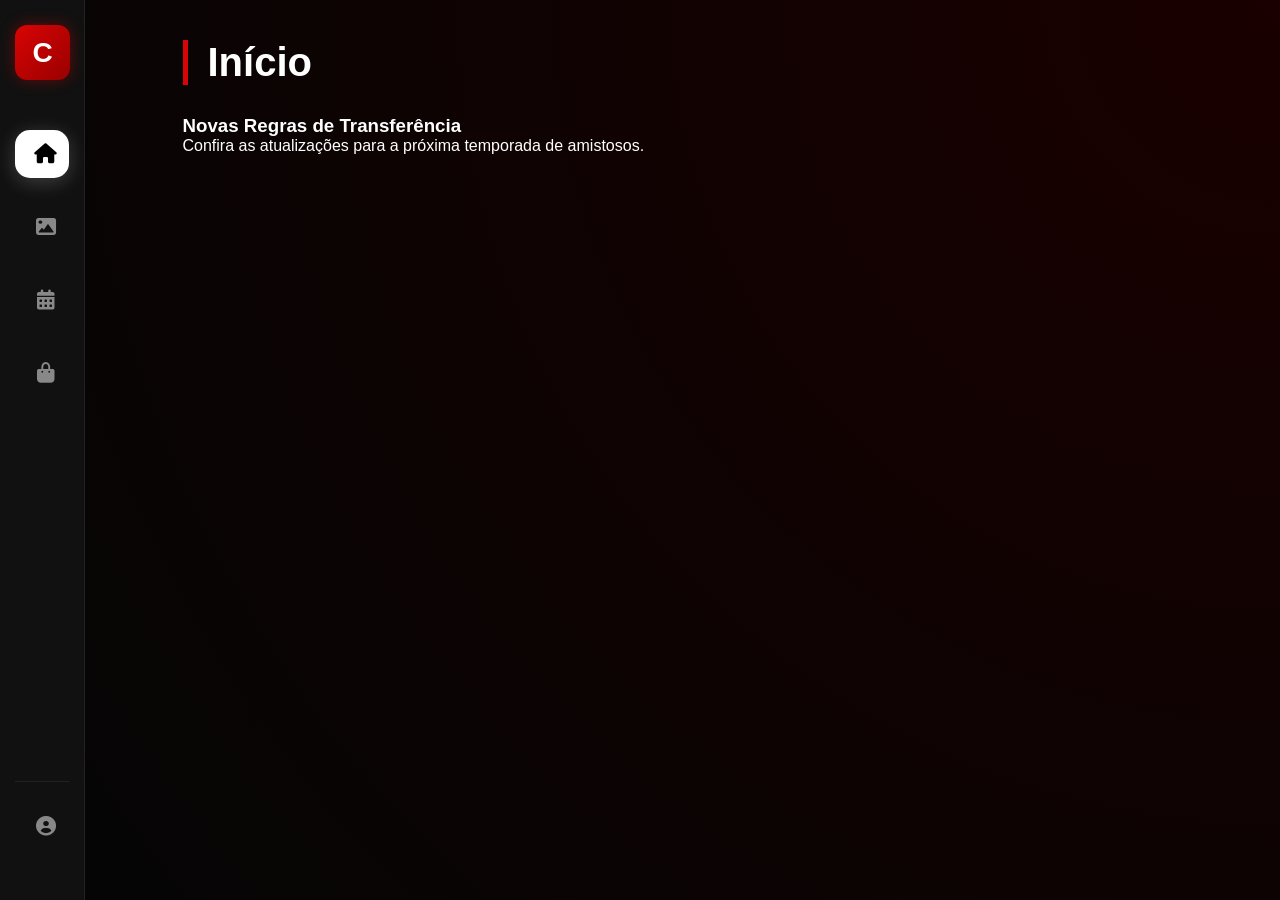
<file: index.html>
<!DOCTYPE html>
<html lang="pt-br">
<head>
    <meta charset="UTF-8">
    <meta name="viewport" content="width=device-width, initial-scale=1.0">
    <title>Coremotion - Plataforma Esportiva</title>
    <link rel="stylesheet" href="style.css">
    <link rel="stylesheet" href="https://cdnjs.cloudflare.com/ajax/libs/font-awesome/6.0.0/css/all.min.css">
</head>
<body>

    <div class="app-container">
        <nav class="sidebar" id="sidebar">
            <div class="logo-section">
                <div class="logo-icon">C</div>
                <span class="logo-text">COREMOTION</span>
            </div>

            <ul class="nav-links">
                <li onclick="showSection('inicio', this)" class="active-link">
                    <i class="fa-solid fa-house"></i> <span>INÍCIO</span>
                </li>
                <li onclick="showSection('midia', this)">
                    <i class="fa-solid fa-image"></i> <span>MÍDIA</span>
                </li>
                <li onclick="showSection('amistosos', this)">
                    <i class="fa-solid fa-calendar-days"></i> <span>AMISTOSOS</span>
                </li>
                <li onclick="showSection('market', this)">
                    <i class="fa-solid fa-bag-shopping"></i> <span>MARKET</span>
                </li>
            </ul>

            <div class="profile-area">
                <div class="profile-btn" onclick="showSection('perfil', this)">
                    <i class="fa-solid fa-user-circle"></i> <span>PERFIL</span>
                </div>
            </div>
        </nav>

        <main class="content-area">
            
            <section id="inicio" class="content-section active">
                <h1 class="section-title">Início</h1>
                <div class="news-container">
                    <div class="card">
                        <h3>Novas Regras de Transferência</h3>
                        <p>Confira as atualizações para a próxima temporada de amistosos.</p>
                    </div>
                </div>
            </section>

            <section id="midia" class="content-section">
                <h1 class="section-title">Mídia</h1>
                <p>Compartilhe suas fotos em arenas e ginásios.</p>
                <div class="media-placeholder">Galeria de Fotos em breve...</div>
            </section>

            <section id="amistosos" class="content-section">
                <h1 class="section-title">Amistosos</h1>
                <button class="btn-action">Inscrever meu Time</button>
            </section>

            <section id="market" class="content-section">
                <h1 class="section-title">Market</h1>
                <p>Equipamentos, chuteiras e acessórios esportivos.</p>
            </section>

            <section id="perfil" class="content-section">
                <div class="auth-card">
                    <div class="profile-avatar">
                        <i class="fa-solid fa-user"></i>
                    </div>
                    <h2 class="auth-title">Comece agora sua história!</h2>
                    
                    <div class="form-grid">
                        <div class="input-group">
                            <label>Nome completo</label>
                            <input type="text" placeholder="digite aqui...">
                        </div>
                        <div class="input-group">
                            <label>Nº de telefone</label>
                            <input type="tel" placeholder="digite aqui...">
                        </div>
                        <div class="input-group">
                            <label>Altura (cm)</label>
                            <input type="number" placeholder="ex: 180">
                        </div>
                        <div class="input-group">
                            <label>Peso (kg)</label>
                            <input type="number" placeholder="ex: 75">
                        </div>
                        <div class="input-group">
                            <label>E-mail</label>
                            <input type="email" placeholder="digite aqui...">
                        </div>
                        <div class="input-group">
                            <label>Preferencia de Esporte</label>
                            <input type="text" placeholder="digite aqui...">
                        </div>
                    </div>

                    <button class="btn-submit">Cadastre-se</button>
                    <p class="auth-footer">Já tem conta? <a href="login.html">Vá para o Login</a></p>
                </div>
            </section>

        </main>
    </div>

    <script src="script.js"></script>
</body>
</file>
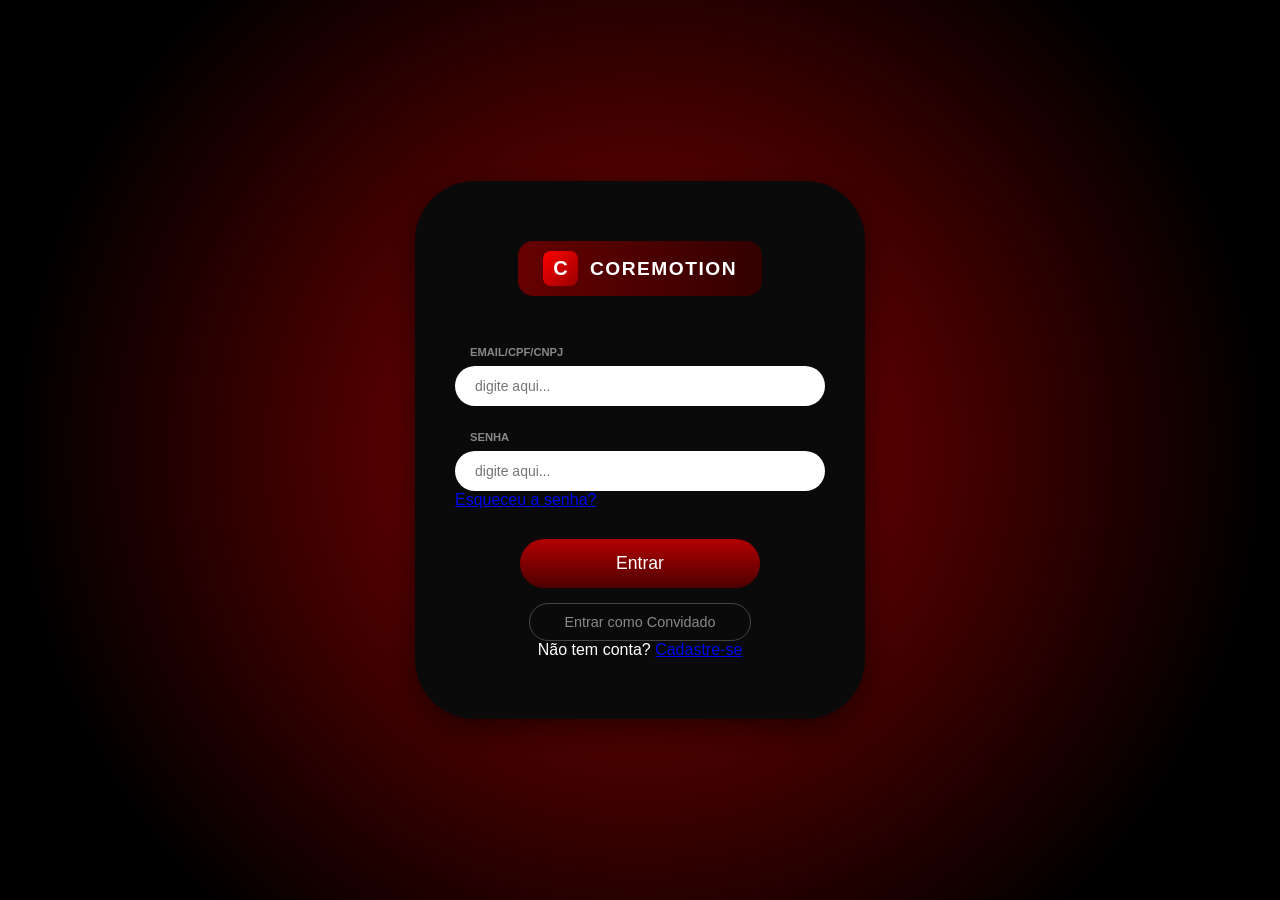
<file: login.html>
<!DOCTYPE html>
<html lang="pt-BR">
<head>
    <meta charset="UTF-8">
    <meta name="viewport" content="width=device-width, initial-scale=1.0">
    <title>Coremotion - Login</title>
    <link rel="stylesheet" href="style.css">
</head>
<body class="auth-page">

    <div class="login-card">
        <div class="brand-logo">
            <div class="brand-icon">C</div>
            <span class="brand-name">COREMOTION</span>
        </div>

        <form id="formLogin">
            <div class="input-group">
                <label>EMAIL/CPF/CNPJ</label>
                <input type="text" id="nome" placeholder="digite aqui..." required>
            </div>

            <div class="input-group">
                <label>Senha</label>
                <input type="password" id="senha" placeholder="digite aqui..." required>
                <a href="#" class="forgot-password">Esqueceu a senha?</a>
            </div>

            <div class="login-actions">
                <button type="submit" class="btn-entrar">Entrar</button>
                <button type="button" class="btn-guest" onclick="entrarComoConvidado()">Entrar como Convidado</button>
            </div>
        </form>

        <p class="signup-text">Não tem conta? <a href="cadastro.html">Cadastre-se</a></p>
    </div>

    <script>
document.getElementById('formLogin').addEventListener('submit', function(event) {
    event.preventDefault(); 
    const nomeDigitado = document.getElementById('nome').value;
    const senhaDigitada = document.getElementById('senha').value;

    if (nomeDigitado === 'admin' && senhaDigitada === '12345678!') {
        // Define como logado e GARANTE que NÃO é modo convidado
        localStorage.setItem('usuarioLogado', 'true');
        localStorage.setItem('modoConvidado', 'false'); 
        
        alert('Login efetuado com sucesso! Bem-vindo, Admin.');
        window.location.href = "index.html"; 
    } else {
        alert('Nome de usuário ou senha incorretos!');
    }
});

function entrarComoConvidado() {
    localStorage.setItem('usuarioLogado', 'true');
    localStorage.setItem('modoConvidado', 'true'); 
    window.location.href = "index.html";
}
    </script>
</body>
</html>
</file>
<file: style.css>
/* Configurações Gerais */
:root {
    --bg-deep: #050505;
    --sidebar-color: #111111;
    --accent-red: #d90404;
    --text-main: #ffffff;
    --text-dim: #888888;
}

* {
    box-sizing: border-box;
    margin: 0;
    padding: 0;
}

body {
    font-family: 'Segoe UI', Roboto, Helvetica, Arial, sans-serif;
    background-color: var(--bg-deep);
    color: var(--text-main);
    overflow: hidden;
}

.app-container {
    display: flex;
    height: 100vh;
    width: 100vw;
}

/* SIDEBAR EFEITO HOVER */
.sidebar {
    width: 85px; /* Largura inicial recolhida */
    background-color: var(--sidebar-color);
    display: flex;
    flex-direction: column;
    padding: 25px 15px;
    transition: width 0.4s cubic-bezier(0.175, 0.885, 0.32, 1.275);
    border-right: 1px solid #222;
    overflow: hidden;
    white-space: nowrap;
    z-index: 10;
}

.sidebar:hover {
    width: 260px; /* Largura expandida */
}

/* Logo */
.logo-section {
    display: flex;
    align-items: center;
    margin-bottom: 50px;
}

.logo-icon {
    min-width: 55px;
    height: 55px;
    background: linear-gradient(135deg, var(--accent-red), #900);
    border-radius: 12px;
    display: flex;
    justify-content: center;
    align-items: center;
    font-size: 28px;
    font-weight: bold;
    box-shadow: 0 0 15px rgba(217, 4, 4, 0.4);
}

.logo-text {
    margin-left: 20px;
    font-size: 1.2rem;
    font-weight: 800;
    letter-spacing: 2px;
    opacity: 0;
    transition: 0.3s;
}

.sidebar:hover .logo-text {
    opacity: 1;
}

/* Links de Navegação */
.nav-links {
    list-style: none;
    flex-grow: 1;
}

.nav-links li, .profile-btn {
    display: flex;
    align-items: center;
    padding: 14px 18px;
    margin-bottom: 25px; /* ESPAÇAMENTO ENTRE OPÇÕES */
    border-radius: 15px;
    cursor: pointer;
    color: var(--text-dim);
    transition: all 0.3s ease;
}

.nav-links li i, .profile-btn i {
    font-size: 20px;
    min-width: 25px;
    text-align: center;
}

.nav-links li span, .profile-btn span {
    margin-left: 25px;
    font-weight: 600;
    opacity: 0;
    transition: 0.3s;
}

.sidebar:hover li span, .sidebar:hover .profile-btn span {
    opacity: 1;
}

/* ESTADO ATIVO (BARRA BRANCA DA IMAGEM) */
.active-link {
    background-color: #ffffff !important;
    color: #000000 !important;
    box-shadow: 0 4px 20px rgba(255, 255, 255, 0.2);
}

.active-link i {
    color: #000000 !important;
}

/* Área de Perfil no rodapé */
.profile-area {
    border-top: 1px solid #222;
    padding-top: 20px;
}

/* CONTEÚDO DIREITA */
.content-area {
    flex-grow: 1;
    padding: 40px;
    overflow-y: auto;
    background: radial-gradient(circle at top right, #1a0000, #050505);
}

.content-section {
    display: none;
    max-width: 1000px;
    margin: 0 auto;
}

.content-section.active {
    display: block;
    animation: slideIn 0.4s ease-out;
}

@keyframes slideIn {
    from { opacity: 0; transform: translateX(20px); }
    to { opacity: 1; transform: translateX(0); }
}

.section-title {
    font-size: 2.5rem;
    margin-bottom: 30px;
    border-left: 5px solid var(--accent-red);
    padding-left: 20px;
}

/* Estilo do Card de Cadastro (Imagens 2 e 3) */
.auth-card {
    background: rgba(18, 18, 18, 0.95);
    padding: 40px;
    border-radius: 30px;
    border: 1px solid #333;
    text-align: center;
}

.profile-avatar {
    width: 80px;
    height: 80px;
    background: #333;
    border-radius: 50%;
    margin: 0 auto 20px;
    display: flex;
    justify-content: center;
    align-items: center;
    font-size: 40px;
}

.form-grid {
    display: grid;
    grid-template-columns: 1fr 1fr;
    gap: 20px;
    margin-top: 30px;
}

.input-group {
    text-align: left;
}

.input-group label {
    display: block;
    font-size: 0.8rem;
    color: var(--text-dim);
    margin-bottom: 8px;
    margin-left: 10px;
}

.input-group input {
    width: 100%;
    padding: 12px 20px;
    border-radius: 25px;
    border: none;
    background: #fff;
    color: #000;
}

.btn-submit {
    margin-top: 30px;
    width: 200px;
    padding: 15px;
    border-radius: 30px;
    border: none;
    background: linear-gradient(to right, var(--accent-red), #ff4d4d);
    color: white;
    font-weight: bold;
    cursor: pointer;
    transition: transform 0.2s;
}

.btn-submit:hover { transform: scale(1.05); }

/* RESPONSIVIDADE CELULAR */
@media (max-width: 768px) {
    .app-container { flex-direction: column; }
    
    .sidebar {
        width: 100% !important;
        height: 70px;
        flex-direction: row;
        position: fixed;
        bottom: 0;
        padding: 0 10px;
        border-right: none;
        border-top: 1px solid #333;
    }

    .logo-section, .logo-text, .nav-links li span, .profile-btn span {
        display: none;
    }

    .nav-links {
        display: flex;
        width: 100%;
        justify-content: space-around;
        align-items: center;
    }

    .nav-links li, .profile-btn {
        margin-bottom: 0;
        padding: 10px;
    }

    .content-area {
        padding: 20px;
        padding-bottom: 90px;
    }

    .form-grid {
        grid-template-columns: 1fr;
    }
}

/* Reset básico e tema escuro */
* {
    box-sizing: border-box;
    margin: 0;
    padding: 0;
    font-family: Arial, sans-serif;
}

body {
    background-color: #121212; /* Fundo escuro igual ao seu */
    color: #ffffff;
    display: flex;
    justify-content: center;
    align-items: center;
    height: 100vh;
}

.login-container {
    width: 100%;
    max-width: 400px;
    text-align: center;
    padding: 20px;
}

/* Ícone de usuário simulado */
.user-icon {
    width: 80px;
    height: 80px;
    background-color: #333;
    border-radius: 50%;
    display: inline-flex;
    justify-content: center;
    align-items: center;
    margin-bottom: 20px;
}

.user-icon svg {
    width: 40px;
    fill: white;
}

h2 {
    margin-bottom: 30px;
    font-size: 24px;
}

.form-group {
    text-align: left;
    margin-bottom: 20px;
}

.form-group label {
    display: block;
    margin-bottom: 8px;
    font-size: 14px;
    color: #aaaaaa;
}

.form-group input {
    width: 100%;
    padding: 12px 20px;
    border-radius: 25px; /* Bordas arredondadas como na sua imagem */
    border: none;
    outline: none;
    font-size: 14px;
}

.btn-login {
    background: linear-gradient(90deg, #ff0000, #ff4d4d); /* Botão vermelho */
    color: white;
    border: none;
    padding: 12px 40px;
    border-radius: 25px;
    font-size: 16px;
    font-weight: bold;
    cursor: pointer;
    margin-top: 10px;
    transition: opacity 0.3s;
}

.btn-login:hover {
    opacity: 0.8;
}

.links {
    margin-top: 20px;
    font-size: 14px;
}

.links a {
    color: #3b5bdb; /* Cor do link azul */
    text-decoration: none;
}

.links a:hover {
    text-decoration: underline;
}

/* Mensagem de erro oculta por padrão */
#mensagemErro {
    color: #ff4d4d;
    margin-top: 15px;
    display: none;
}
/* --- ADICIONE ISSO AO FINAL DO SEU STYLE.CSS --- */

/* Esta classe garante que as mudanças só afetem a página de login */
.auth-page {
    background: radial-gradient(circle, #8b0000 0%, #000000 80%) !important;
    display: flex;
    justify-content: center;
    align-items: center;
    min-height: 100vh;
    margin: 0;
}

.login-card {
    background-color: #0a0a0a;
    width: 100%;
    max-width: 450px;
    padding: 60px 40px;
    border-radius: 60px; /* Bordas bem arredondadas da imagem */
    box-shadow: 0 10px 30px rgba(0,0,0,0.5);
    text-align: center;
}

/* Estilização do Logo COREMOTION */
.brand-logo {
    display: inline-flex;
    align-items: center;
    background: linear-gradient(90deg, #660000 0%, #330000 100%);
    padding: 10px 25px;
    border-radius: 15px;
    margin-bottom: 50px;
}

.brand-icon {
    background: linear-gradient(135deg, #ff0000, #900);
    width: 35px;
    height: 35px;
    border-radius: 8px;
    display: flex;
    align-items: center;
    justify-content: center;
    font-weight: bold;
    font-size: 20px;
    margin-right: 12px;
}

.brand-name {
    font-weight: 800;
    letter-spacing: 1.5px;
    font-size: 1.2rem;
    color: #fff;
}

/* Ajuste dos Inputs para ficarem brancos */
.login-card .input-group {
    margin-bottom: 25px;
    text-align: left;
}

.login-card .input-group label {
    display: block;
    color: #888;
    font-size: 0.7rem;
    font-weight: bold;
    margin-bottom: 8px;
    margin-left: 15px;
    text-transform: uppercase;
}

.login-card input {
    width: 100%;
    padding: 15px 25px;
    border-radius: 30px;
    border: none;
    background-color: #ffffff !important; /* Força o fundo branco */
    color: #000 !important; /* Força o texto preto */
    font-size: 0.9rem;
    outline: none;
}

/* Botão Entrar com gradiente da imagem */
.btn-entrar {
    width: 65%;
    padding: 14px;
    border-radius: 30px;
    border: none;
    background: linear-gradient(to bottom, #b30000, #4d0000);
    color: white;
    font-size: 1.1rem;
    font-weight: 500;
    cursor: pointer;
    margin-top: 20px;
}

/* Garante que o texto digitado seja visível e preto nos inputs brancos */
.input-group input {
    width: 100%;
    padding: 12px 20px;
    border-radius: 25px;
    border: none;
    background: #fff !important;
    color: #000 !important;
    font-size: 14px;
}

/* Ajuste para o botão Salvar ficar no estilo do seu site */
.btn-submit {
    background: linear-gradient(to right, #d90404, #ff4d4d);
    color: white;
    padding: 12px 60px;
    border-radius: 30px;
    border: none;
    cursor: pointer;
    font-weight: bold;
    transition: 0.3s;
}

.btn-submit:hover {
    transform: scale(1.05);
}

/* Container para os botões de ação do login */
.login-actions {
    display: flex;
    flex-direction: column;
    align-items: center;
    gap: 15px; /* Espaço entre o botão Entrar e o de Convidado */
    margin-top: 30px;
}

/* Estilo do botão de Convidado */
.btn-guest {
    background: transparent;
    color: #888;
    border: 1px solid #444;
    padding: 10px 30px;
    border-radius: 30px;
    font-size: 0.9rem;
    cursor: pointer;
    transition: all 0.3s ease;
    width: 60%; /* Um pouco menor que o principal se desejar */
}

.btn-guest:hover {
    border-color: #888;
    color: #fff;
    background: rgba(255, 255, 255, 0.05);
}

/* Ajuste no botão de entrar para não ocupar 100% da largura se estiver no flex */
.btn-entrar {
    margin-top: 0 !important; /* Resetamos o margin que tinha antes para usar o gap */
    width: 65%;
}
</file>
